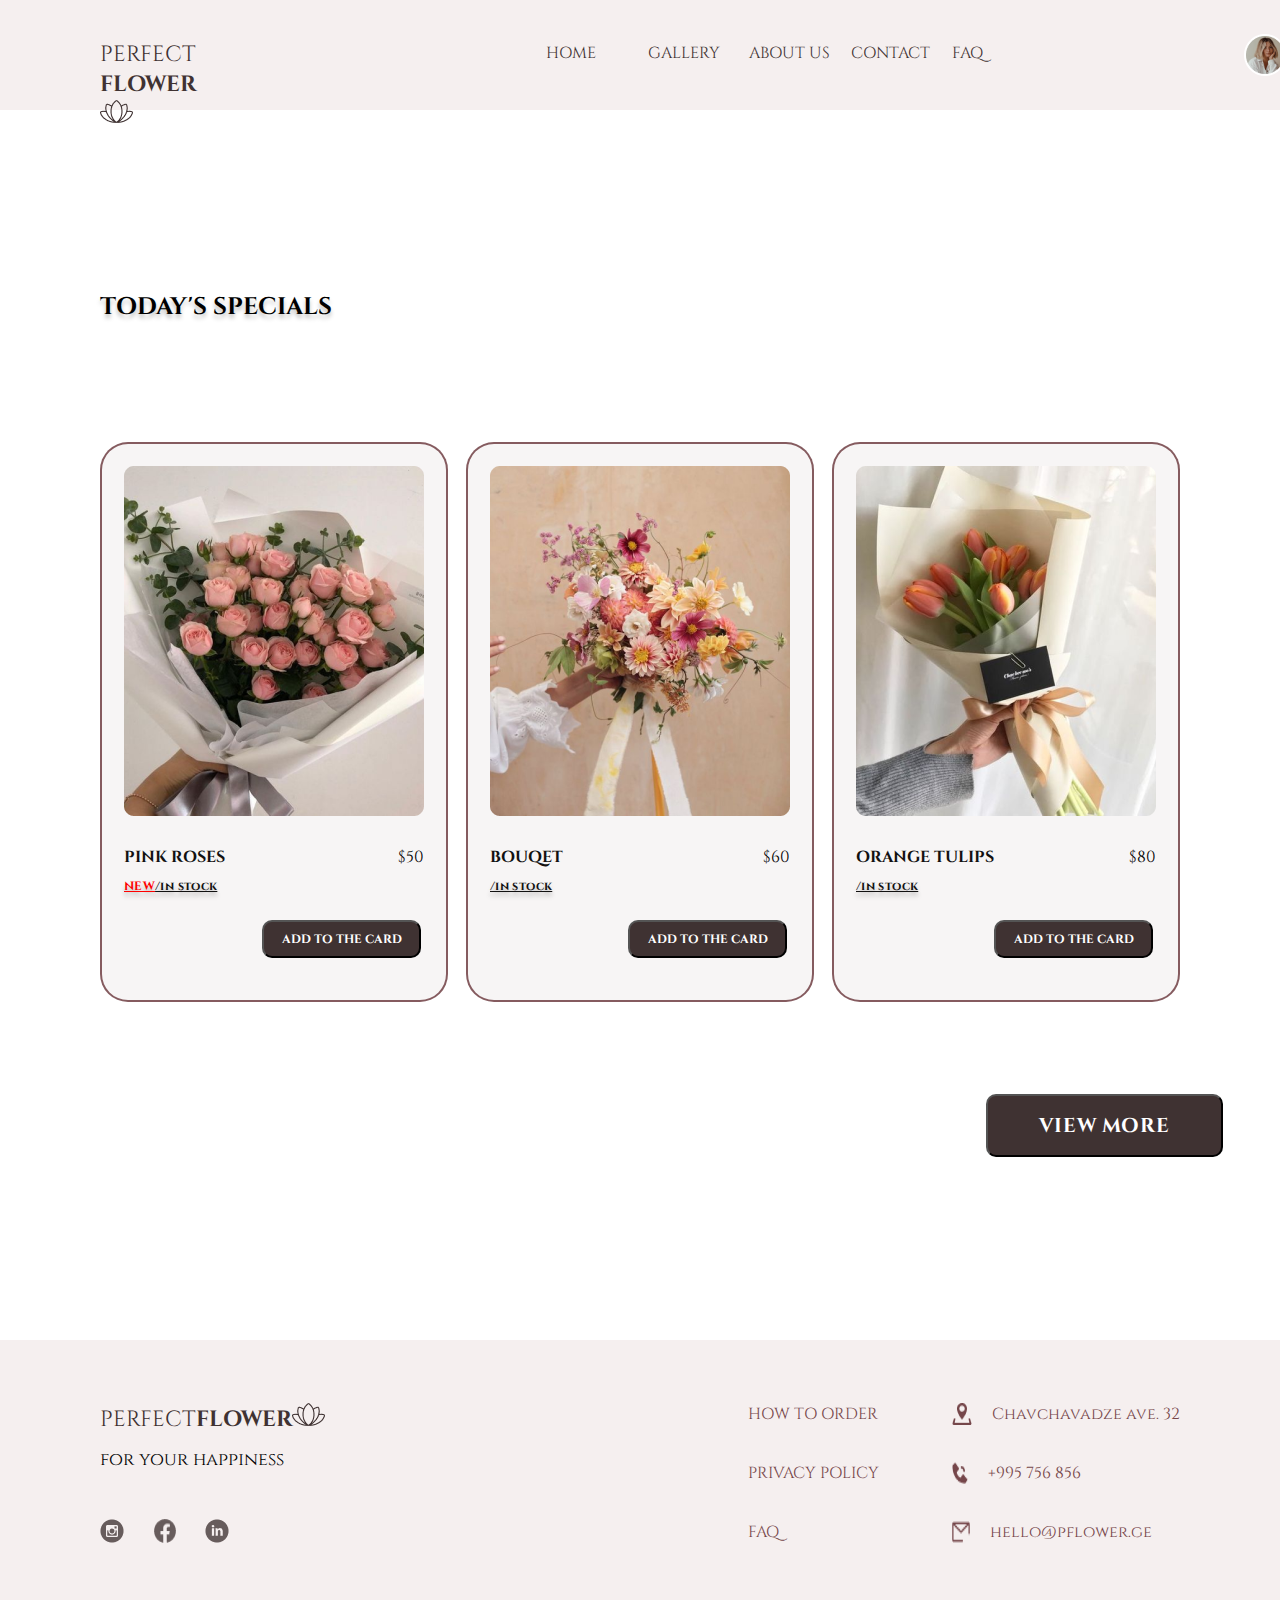
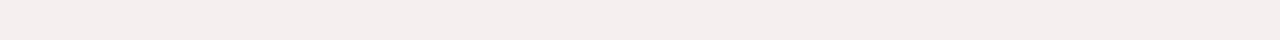
<file: index.html>
<!DOCTYPE html>
<html lang="en">
<head>
    <meta charset="UTF-8">
    <meta http-equiv="X-UA-Compatible" content="IE=edge">
    <meta name="viewport" content="width=device-width, initial-scale=1.0">
    <title>task 6</title>
    <link rel="stylesheet" href="static/css/reset.css">
    <link rel="stylesheet" href="static/css/style.css">
</head>
<body>
    <header>
        <nav>
            <div class="header-container">
            <div class="logo">
                <a class="logo-beginning" href="index.html">PERFECT</a>
                <a class="logo-ending" href="index.html">FLOWER</a>
                <img src="static/img/logo img.png" alt="logo flower">
            </div>
            <div class="heading">
            <ul class="tabs">
                <li class="tabs"><a href="index.html">HOME</a></li>
                <li class="tabs"><a href="gallery.html">GALLERY</a></li>
                <li class="tabs"><a href="about.html">ABOUT US</a></li>
                <li class="tabs"><a href="contact.html">CONTACT</a></li>
                <li class="tabs"><a href="faq.html">FAQ</a></li>
            </ul>
        </div>
            <div class="profile">
                <img src="static/img/customer profile pic.png" alt="customer profile picture">
            </div>
        </div>
        </nav>
    </header>
    <main>
        <div class="main-container">
        <h1>TODAY'S SPECIALS</h1>
        <section class="products">
        <div class="product-card">
            <img src="static/img/pink roses.png" alt="pink roses bouquet">
            <div class="title-and-price">
                <h3>PINK ROSES</h3>
                <p class="price">$50</p>
            </div>
            <div class="stock">
            <p class="comment">NEW</p>
            <p class="stock-info">/in stock</p>
        </div>
            <button>ADD TO THE CARD</button>
        </div>
        <div class="product-card">
            <img src="static/img/bouquet.png" alt="gentle bouquet with different flowers">
            <div class="title-and-price">
                <h3>BOUQET</h3>
                <p class="price">$60</p>
            </div>
            <div class="stock">
            <p class="stock-info">/in stock</p>
        </div>
            <button>ADD TO THE CARD</button>
        </div>
        <div class="product-card">
            <img src="static/img/orange tulips.png" alt="orange tulips bouquet">
            <div class="title-and-price">
                <h3>ORANGE TULIPS</h3>
                <p class="price">$80</p>
            </div>
            <div class="stock">
            <p class="stock-info">/in stock</p>
        </div>
            <button>ADD TO THE CARD</button>
        </div>
    </section>
    <button class="view-more">VIEW MORE</button>
</div>
    </main>
    <footer>
        <div class="footer-container">
            <div class="footer-column first">
                <div class="footer-logo">
                <a class="logo-beginning" href="index.html">PERFECT</a>
                <a class="logo-ending" href="index.html">FLOWER</a>
                <img src="static/img/logo img.png" alt="logo flower">
                </div>
            <p>for your happiness</p>
            <div class="social-media-icons">
                <img src="static/img/instagram-icon.png" alt="instagram icon">
                <img src="static/img/facebook-icon.png" alt="facebook icon">
                <img src="static/img/linkedin-icon.png" alt="linkedin icon">
            </div>
            </div>
            <div class="footer-column second">
                <p>HOW TO ORDER</p>
                <p>PRIVACY POLICY</p>
                <p>FAQ</p>
            </div>
            <div class="footer-column third">
                <div class="address">
                <img src="static/img/address icon.png" alt="address icon">
                <address>Chavchavadze ave. 32</address>
            </div>
            <div class="address">
                <img src="static/img/phone icon.png" alt="phone icon">
                <address>+995 756 856</address>
            </div>
            <div class="address">
                <img src="static/img/email icon.png" alt="email icon">
                <address>hello@pflower.ge</address>
            </div>
                </div>
        </div>
    </footer>
</body>
</html>
</file>
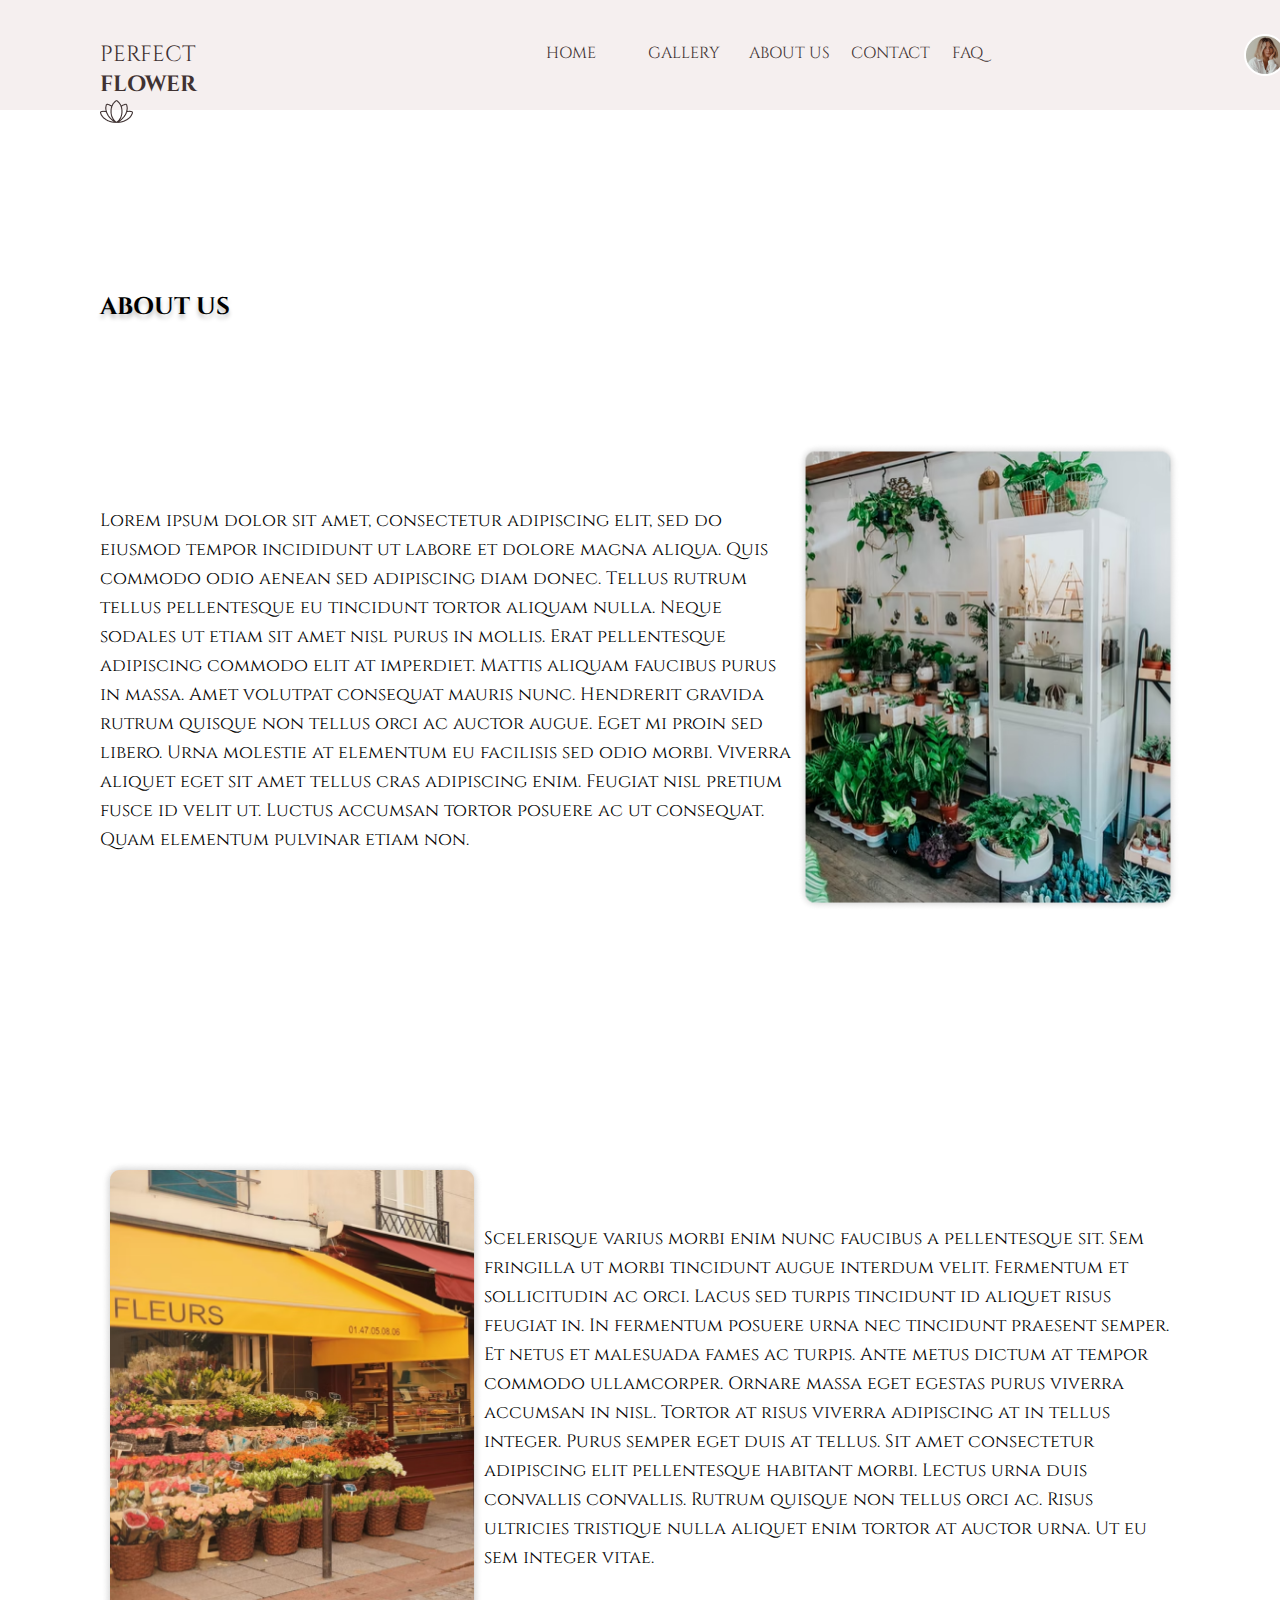
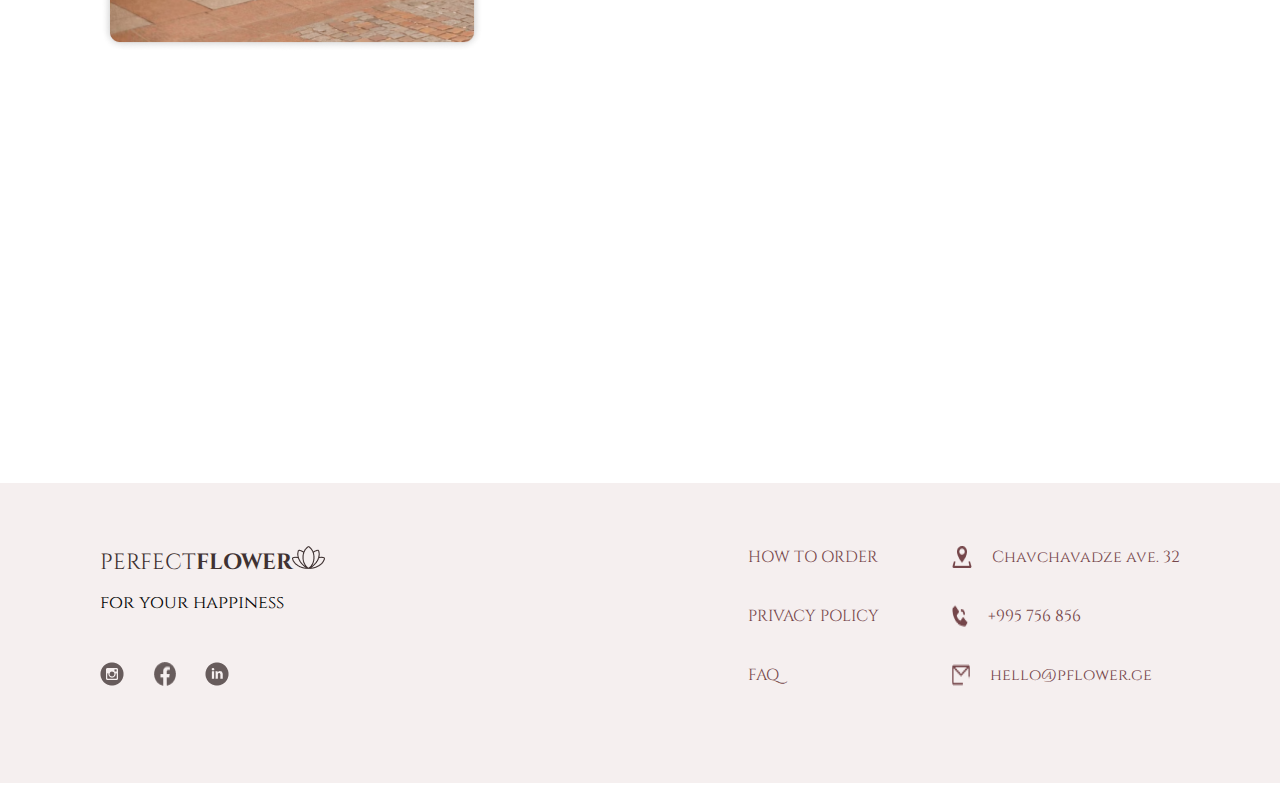
<file: about.html>
<!DOCTYPE html>
<html lang="en">
<head>
    <meta charset="UTF-8">
    <meta http-equiv="X-UA-Compatible" content="IE=edge">
    <meta name="viewport" content="width=device-width, initial-scale=1.0">
    <title>task 6</title>
    <link rel="stylesheet" href="static/css/reset.css">
    <link rel="stylesheet" href="static/css/style.css">
</head>
<body>
    <header>
        <nav>
            <div class="header-container">
            <div class="logo">
                <a class="logo-beginning" href="index.html">PERFECT</a>
                <a class="logo-ending" href="index.html">FLOWER</a>
                <img src="static/img/logo img.png" alt="logo flower">
            </div>
            <div class="heading">
            <ul class="tabs">
                <li class="tabs"><a href="index.html">HOME</a></li>
                <li class="tabs"><a href="gallery.html">GALLERY</a></li>
                <li class="tabs"><a href="about.html">ABOUT US</a></li>
                <li class="tabs"><a href="contact.html">CONTACT</a></li>
                <li class="tabs"><a href="faq.html">FAQ</a></li>
            </ul>
        </div>
            <div class="profile">
                <img src="static/img/customer profile pic.png" alt="customer profile picture">
            </div>
        </div>
        </nav>
    </header>
<main>
    <div class="about-container">
        <h1>ABOUT US</h1>
        <article>
            <p>Lorem ipsum dolor sit amet, consectetur adipiscing elit, sed do eiusmod tempor incididunt ut labore et dolore magna aliqua. Quis commodo odio aenean sed adipiscing diam donec. Tellus rutrum tellus pellentesque eu tincidunt tortor aliquam nulla. Neque sodales ut etiam sit amet nisl purus in mollis. Erat pellentesque adipiscing commodo elit at imperdiet. Mattis aliquam faucibus purus in massa. Amet volutpat consequat mauris nunc. Hendrerit gravida rutrum quisque non tellus orci ac auctor augue. Eget mi proin sed libero. Urna molestie at elementum eu facilisis sed odio morbi. Viverra aliquet eget sit amet tellus cras adipiscing enim. Feugiat nisl pretium fusce id velit ut. Luctus accumsan tortor posuere ac ut consequat. Quam elementum pulvinar etiam non.</p>
            <img src="static/img/plants.png" alt="plants in the room">
        </article>
        <article>
            <img src="static/img/flower market.png" alt="flowers market">
            <p>Scelerisque varius morbi enim nunc faucibus a pellentesque sit. Sem fringilla ut morbi tincidunt augue interdum velit. Fermentum et sollicitudin ac orci. Lacus sed turpis tincidunt id aliquet risus feugiat in. In fermentum posuere urna nec tincidunt praesent semper. Et netus et malesuada fames ac turpis. Ante metus dictum at tempor commodo ullamcorper. Ornare massa eget egestas purus viverra accumsan in nisl. Tortor at risus viverra adipiscing at in tellus integer. Purus semper eget duis at tellus. Sit amet consectetur adipiscing elit pellentesque habitant morbi. Lectus urna duis convallis convallis. Rutrum quisque non tellus orci ac. Risus ultricies tristique nulla aliquet enim tortor at auctor urna. Ut eu sem integer vitae.</p>
        </article>
    </div>
</main>
    <footer>
        <div class="footer-container">
            <div class="footer-column first">
                <div class="footer-logo">
                <a class="logo-beginning" href="index.html">PERFECT</a>
                <a class="logo-ending" href="index.html">FLOWER</a>
                <img src="static/img/logo img.png" alt="logo flower">
                </div>
            <p>for your happiness</p>
            <div class="social-media-icons">
                <img src="static/img/instagram-icon.png" alt="instagram icon">
                <img src="static/img/facebook-icon.png" alt="facebook icon">
                <img src="static/img/linkedin-icon.png" alt="linkedin icon">
            </div>
            </div>
            <div class="footer-column second">
                <p>HOW TO ORDER</p>
                <p>PRIVACY POLICY</p>
                <p>FAQ</p>
            </div>
            <div class="footer-column third">
                <div class="address">
                <img src="static/img/address icon.png" alt="address icon">
                <address>Chavchavadze ave. 32</address>
            </div>
            <div class="address">
                <img src="static/img/phone icon.png" alt="phone icon">
                <address>+995 756 856</address>
            </div>
            <div class="address">
                <img src="static/img/email icon.png" alt="email icon">
                <address>hello@pflower.ge</address>
            </div>
                </div>
        </div>
    </footer>
</body>
</html>
</file>
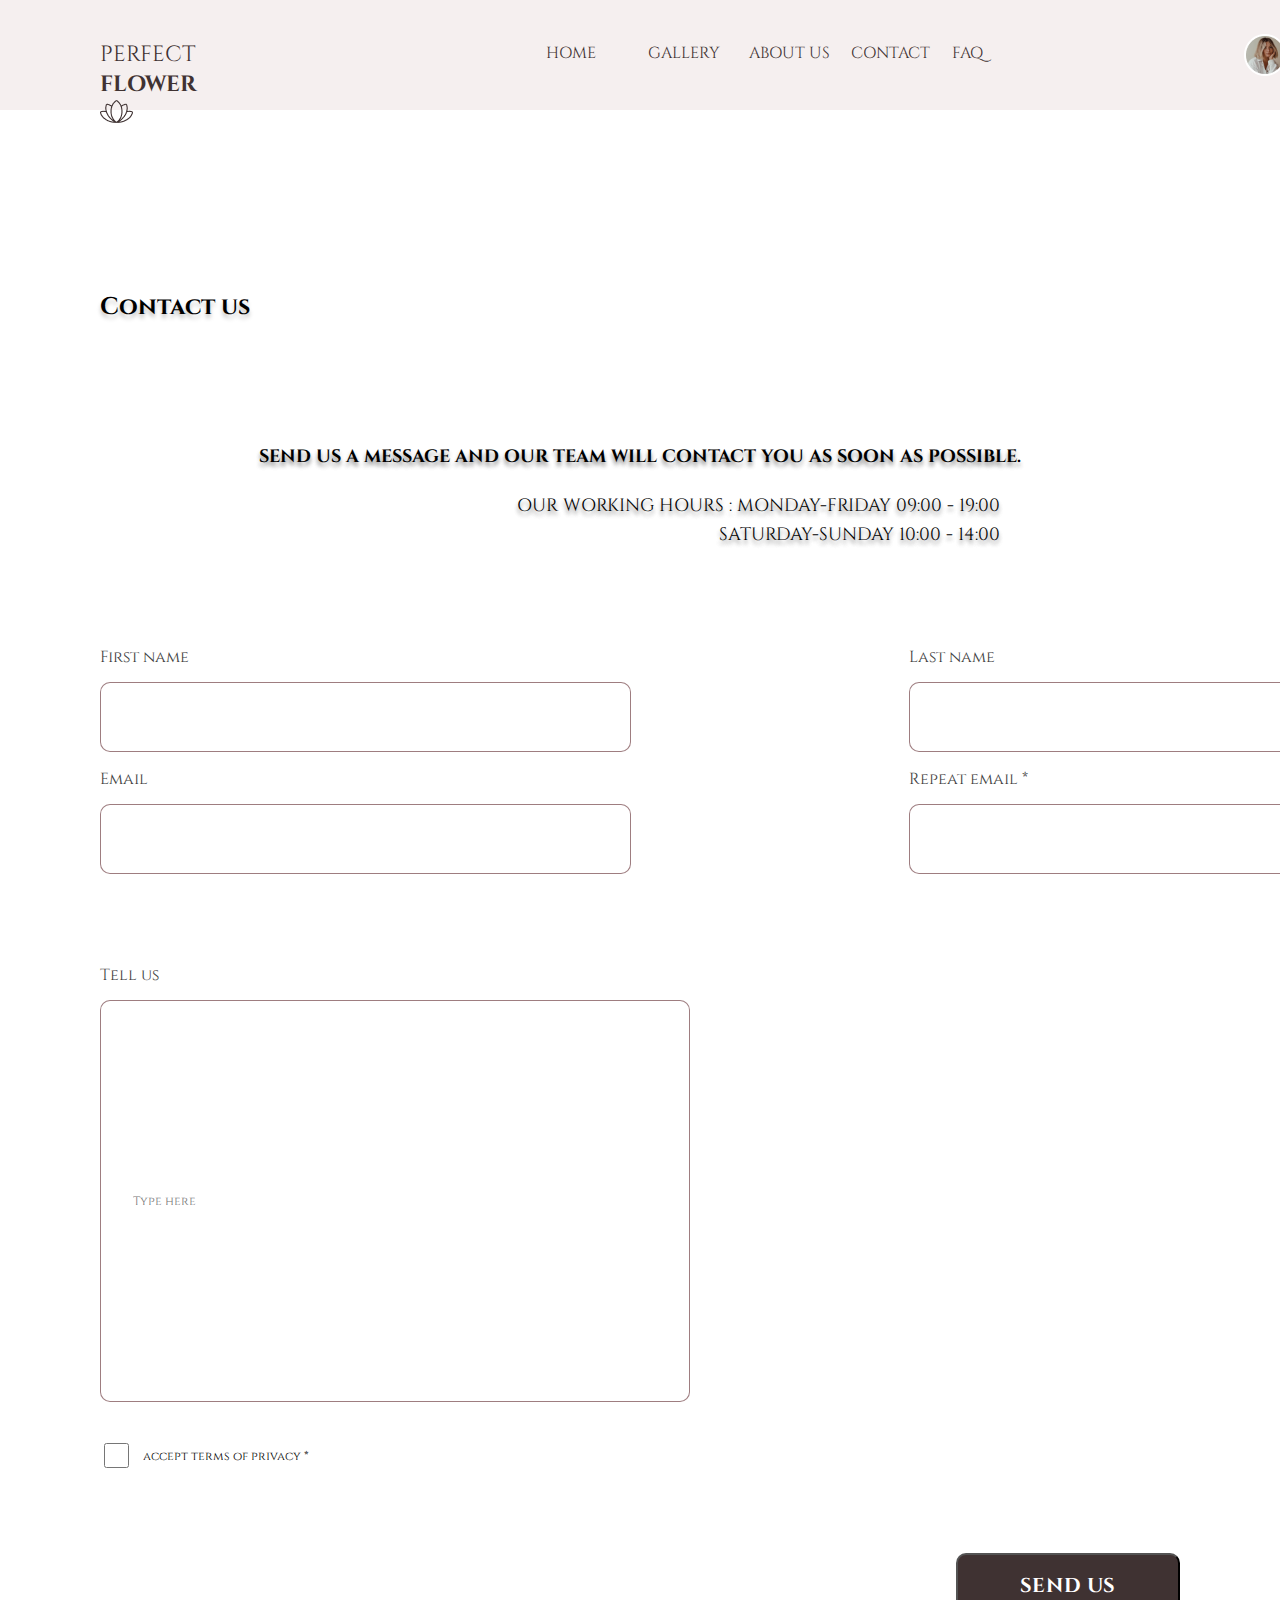
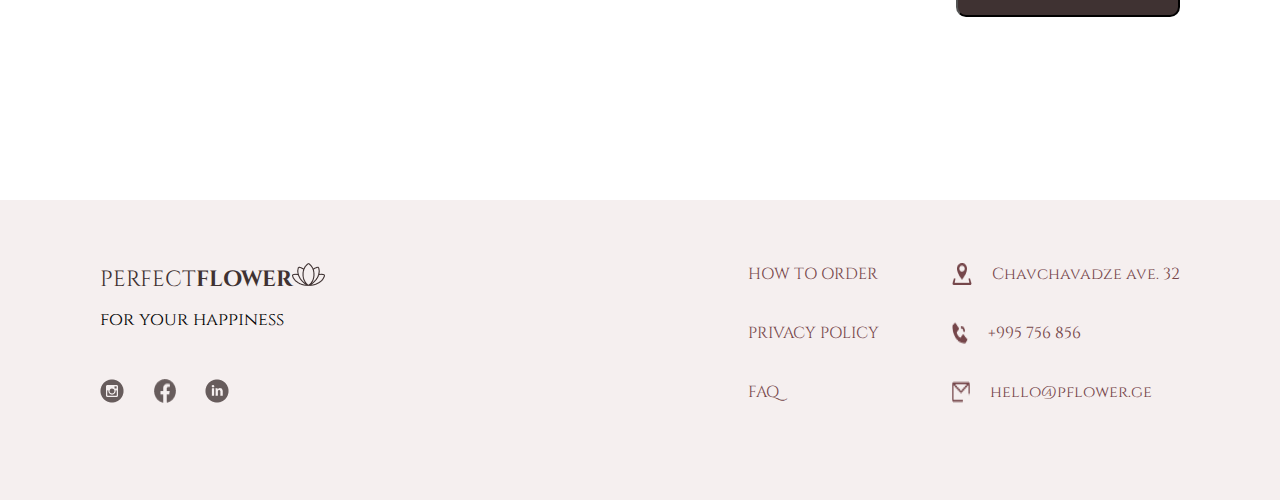
<file: contact.html>
<!DOCTYPE html>
<html lang="en">
<head>
    <meta charset="UTF-8">
    <meta http-equiv="X-UA-Compatible" content="IE=edge">
    <meta name="viewport" content="width=device-width, initial-scale=1.0">
    <title>task 6</title>
    <link rel="stylesheet" href="static/css/reset.css">
    <link rel="stylesheet" href="static/css/style.css">
</head>
<body>
    <header>
        <nav>
            <div class="header-container">
            <div class="logo">
                <a class="logo-beginning" href="index.html">PERFECT</a>
                <a class="logo-ending" href="index.html">FLOWER</a>
                <img src="static/img/logo img.png" alt="logo flower">
            </div>
            <div class="heading">
            <ul class="tabs">
                <li class="tabs"><a href="index.html">HOME</a></li>
                <li class="tabs"><a href="gallery.html">GALLERY</a></li>
                <li class="tabs"><a href="about.html">ABOUT US</a></li>
                <li class="tabs"><a href="contact.html">CONTACT</a></li>
                <li class="tabs"><a href="faq.html">FAQ</a></li>
            </ul>
        </div>
            <div class="profile">
                <img src="static/img/customer profile pic.png" alt="customer profile picture">
            </div>
        </div>
        </nav>
    </header>
<main>
    <div class="contact-container">
        <h1>Contact us</h1>
        <div>
        <h2>SEND US A MESSAGE AND OUR TEAM WILL CONTACT YOU AS SOON AS POSSIBLE.</h2>
        <div class="working-hours">
            <p> OUR WORKING HOURS : MONDAY-FRIDAY   09:00 - 19:00</p>
            <p>SATURDAY-SUNDAY  10:00 - 14:00</p>
        </div>
        </div>
        <div class="message">
            <form action="/action.html">
                <div class="first-name">
                    <label for="fname">First name</label>
                    <input type="text" id="fname" name="fname"><br><br>
                </div>
                <div class="last-name">
                    <label for="lname">Last name</label>
                    <input type="text" id="lname" name="lname"><br><br>
                </div>
                <div class="email">
                    <label for="email">Email</label>
                    <input type="text" id="email" name="email"> 
                </div>
                <div class="repeat-email">
                    <label for="repeat-email">Repeat email *</label>
                    <input type="text" id="phone" name="phone">
                </div>
                <div class="tell-us">
                    <label for="message">Tell us</label>
                    <input type="text" id="message" name="message" placeholder="Type here">
                </div>
                <div class="map">
                    <iframe src="https://www.google.com/maps/embed?pb=!1m14!1m12!1m3!1d1233.6325805124804!2d44.75756777861244!3d41.710942757676484!2m3!1f0!2f0!3f0!3m2!1i1024!2i768!4f13.1!5e0!3m2!1ska!2sge!4v1676640380115!5m2!1ska!2sge" width="585" height="401" style="border:0;" allowfullscreen="" loading="lazy" referrerpolicy="no-referrer-when-downgrade"></iframe>
                </div>
                <div class="checkbox">
                    <input type="checkbox" id="checkbox" name="checkbox">
                    <label for="checkbox">accept terms of privacy *</label>
                </div>
                  </form>
                </div>
                <div class="send-message">
                    <button>SEND US</button>
                </div>
    </div>
</main>
    <footer>
        <div class="footer-container">
            <div class="footer-column first">
                <div class="footer-logo">
                <a class="logo-beginning" href="index.html">PERFECT</a>
                <a class="logo-ending" href="index.html">FLOWER</a>
                <img src="static/img/logo img.png" alt="logo flower">
                </div>
            <p>for your happiness</p>
            <div class="social-media-icons">
                <img src="static/img/instagram-icon.png" alt="instagram icon">
                <img src="static/img/facebook-icon.png" alt="facebook icon">
                <img src="static/img/linkedin-icon.png" alt="linkedin icon">
            </div>
            </div>
            <div class="footer-column second">
                <p>HOW TO ORDER</p>
                <p>PRIVACY POLICY</p>
                <p>FAQ</p>
            </div>
            <div class="footer-column third">
                <div class="address">
                <img src="static/img/address icon.png" alt="address icon">
                <address>Chavchavadze ave. 32</address>
            </div>
            <div class="address">
                <img src="static/img/phone icon.png" alt="phone icon">
                <address>+995 756 856</address>
            </div>
            <div class="address">
                <img src="static/img/email icon.png" alt="email icon">
                <address>hello@pflower.ge</address>
            </div>
                </div>
        </div>
    </footer>
</body>
</html>
</file>
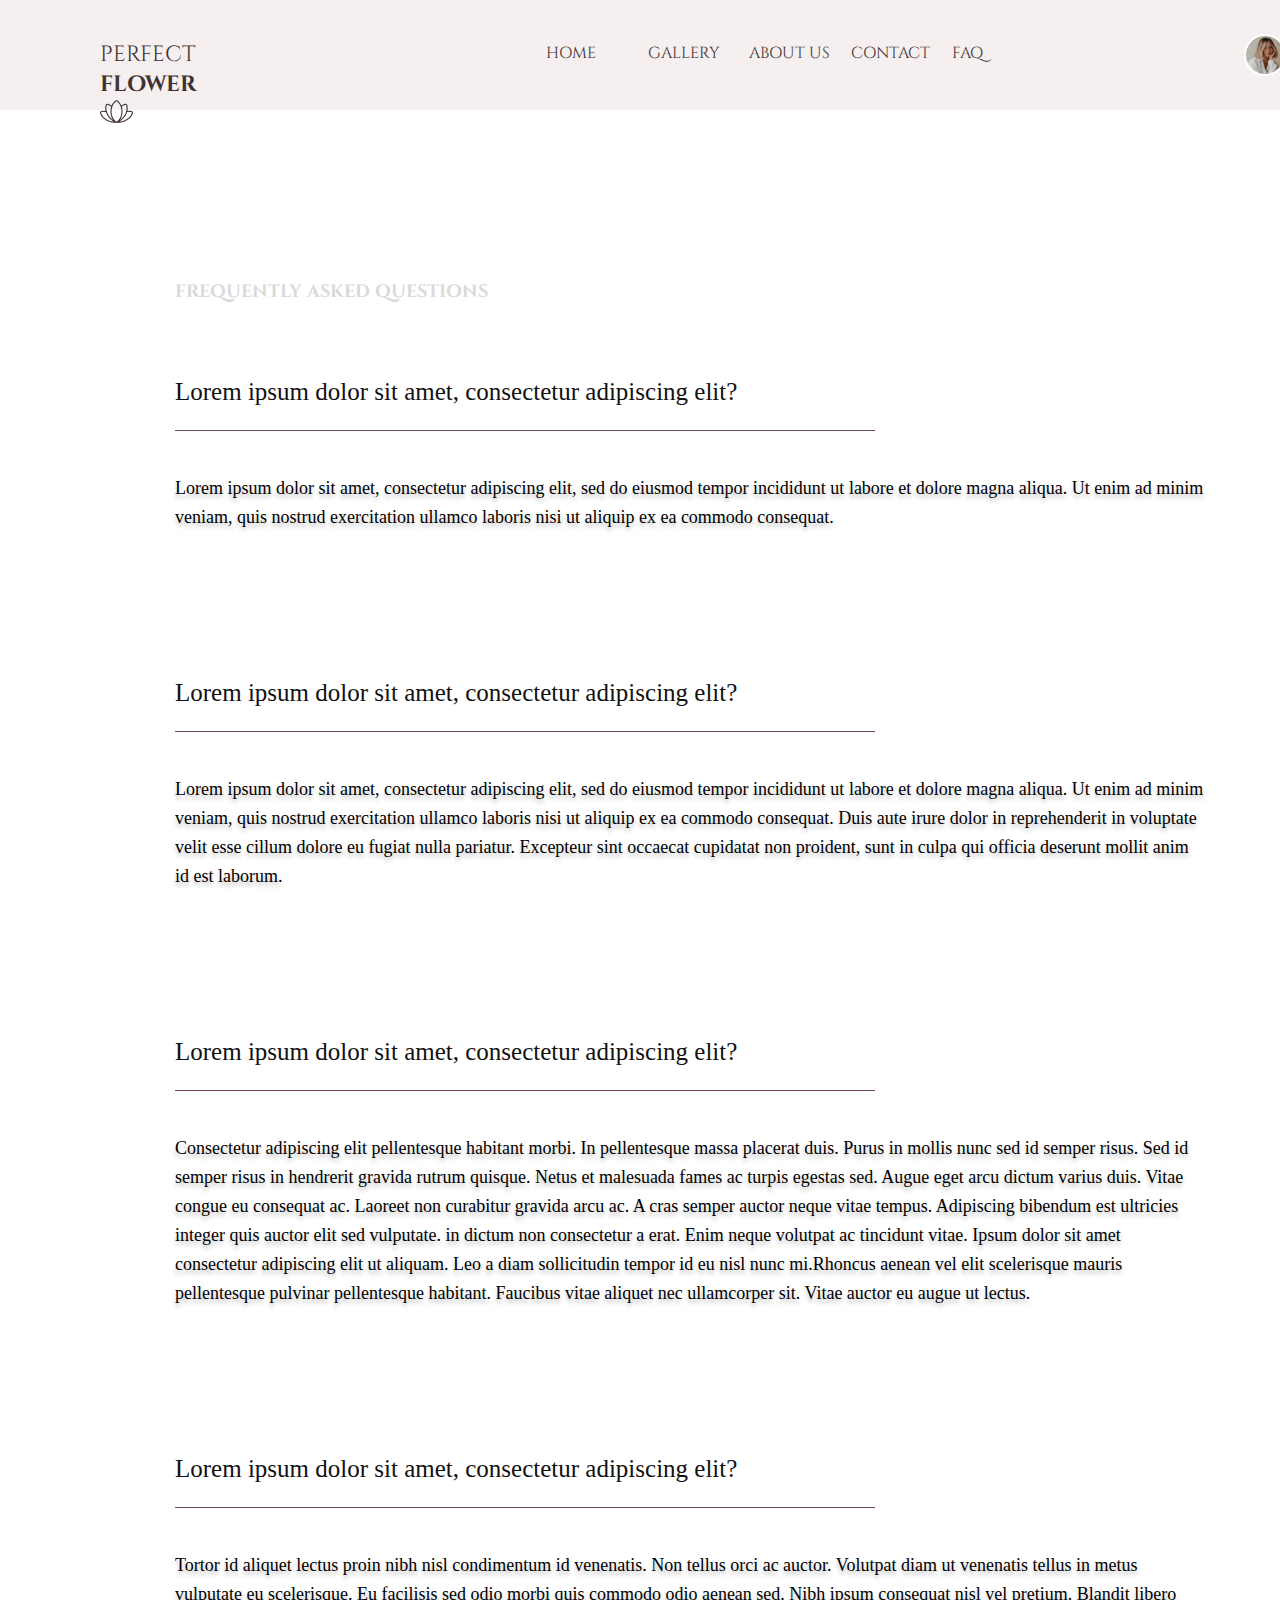
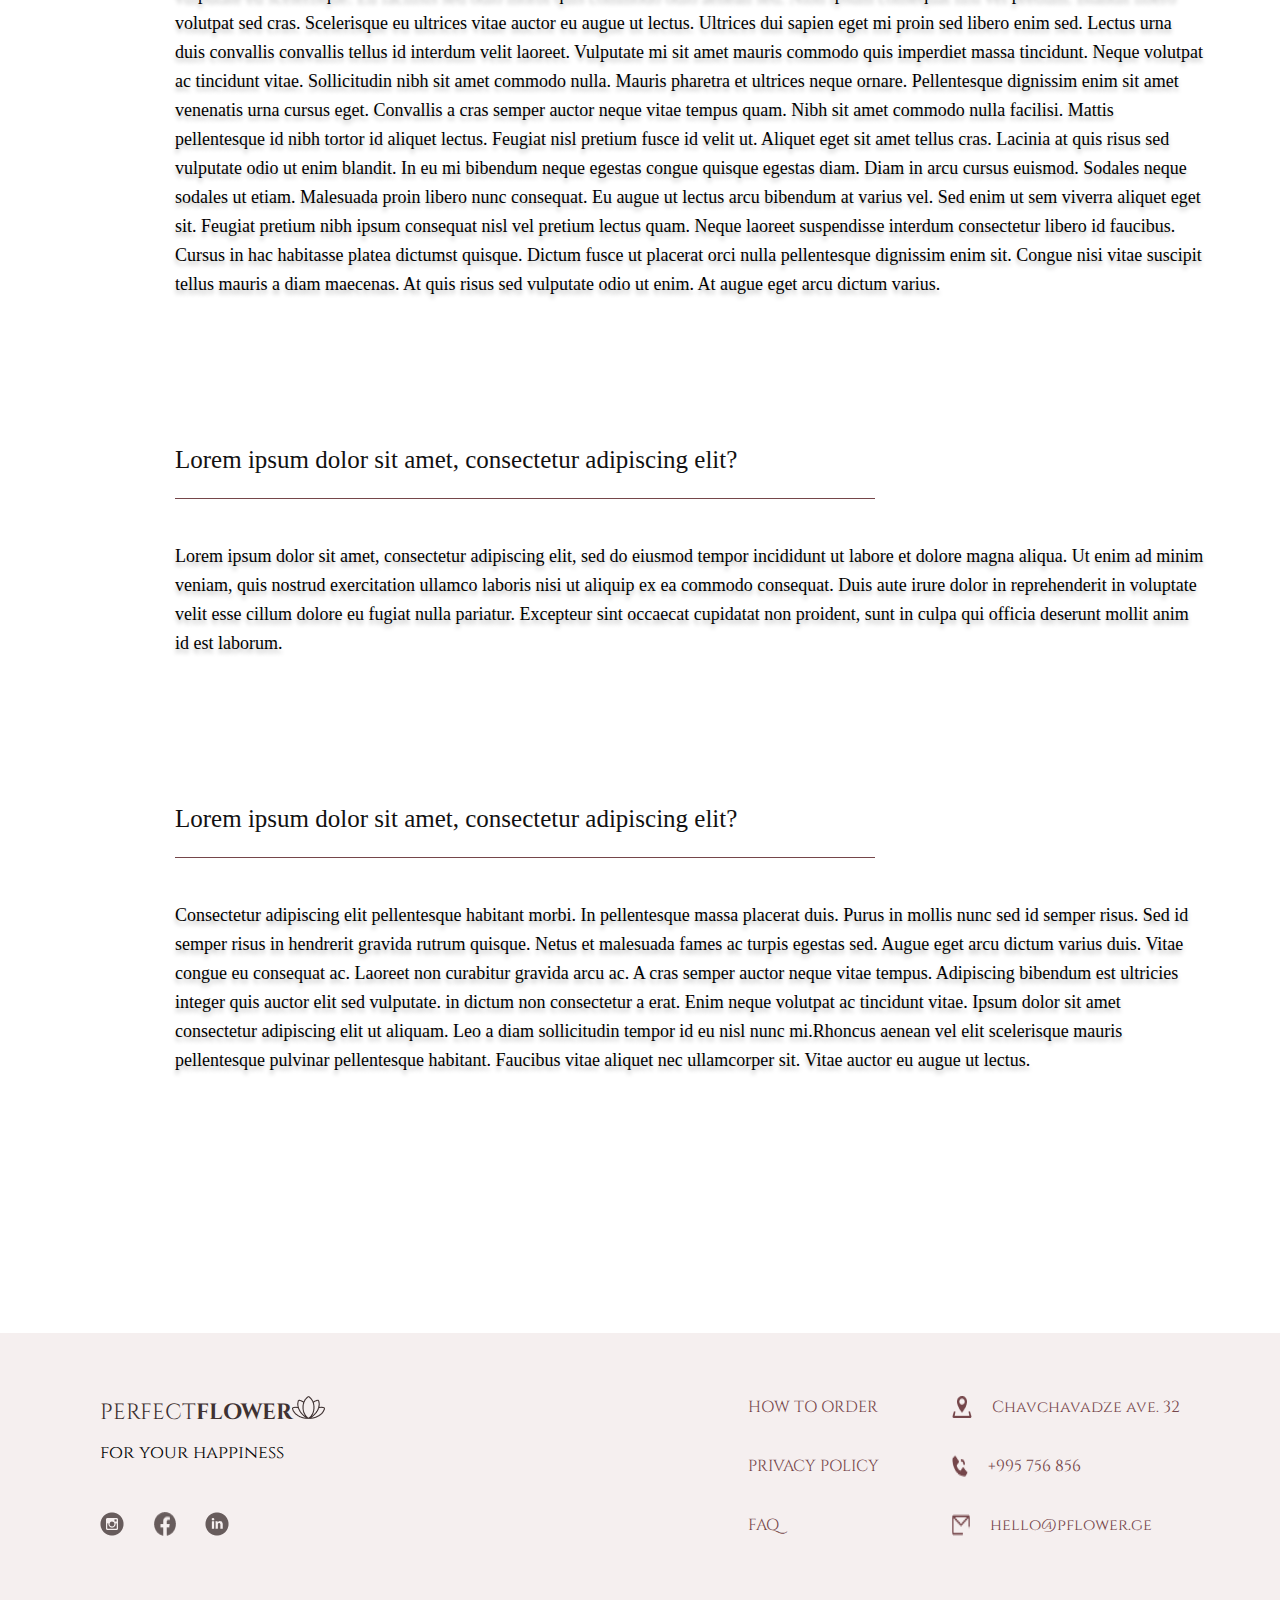
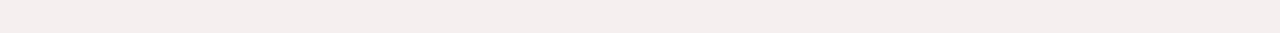
<file: faq.html>
<!DOCTYPE html>
<html lang="en">
<head>
    <meta charset="UTF-8">
    <meta http-equiv="X-UA-Compatible" content="IE=edge">
    <meta name="viewport" content="width=device-width, initial-scale=1.0">
    <title>task 6</title>
    <link rel="stylesheet" href="static/css/reset.css">
    <link rel="stylesheet" href="static/css/style.css">
</head>
<body>
    <header>
        <nav>
            <div class="header-container">
            <div class="logo">
                <a class="logo-beginning" href="index.html">PERFECT</a>
                <a class="logo-ending" href="index.html">FLOWER</a>
                <img src="static/img/logo img.png" alt="logo flower">
            </div>
            <div class="heading">
            <ul class="tabs">
                <li class="tabs"><a href="index.html">HOME</a></li>
                <li class="tabs"><a href="gallery.html">GALLERY</a></li>
                <li class="tabs"><a href="about.html">ABOUT US</a></li>
                <li class="tabs"><a href="contact.html">CONTACT</a></li>
                <li class="tabs"><a href="faq.html">FAQ</a></li>
            </ul>
        </div>
            <div class="profile">
                <img src="static/img/customer profile pic.png" alt="customer profile picture">
            </div>
        </div>
        </nav>
    </header>
    <main>
        <div class="faq-container">
            <h1>FREQUENTLY ASKED QUESTIONS</h1>
            <h2>Lorem ipsum dolor sit amet, consectetur adipiscing elit?</h2>
            <p>Lorem ipsum dolor sit amet, consectetur adipiscing elit, sed do eiusmod tempor incididunt ut labore et dolore magna aliqua. Ut enim ad minim veniam, quis nostrud exercitation ullamco laboris nisi ut aliquip ex ea commodo consequat. </p>
            <h2>Lorem ipsum dolor sit amet, consectetur adipiscing elit?</h2>
            <p>Lorem ipsum dolor sit amet, consectetur adipiscing elit, sed do eiusmod tempor incididunt ut labore et dolore magna aliqua. Ut enim ad minim veniam, quis nostrud exercitation ullamco laboris nisi ut aliquip ex ea commodo consequat. Duis aute irure dolor in reprehenderit in voluptate velit esse cillum dolore eu fugiat nulla pariatur. Excepteur sint occaecat cupidatat non proident, sunt in culpa qui officia deserunt mollit anim id est laborum.</p>
            <h2>Lorem ipsum dolor sit amet, consectetur adipiscing elit?</h2>
            <p>Consectetur adipiscing elit pellentesque habitant morbi. In pellentesque massa placerat duis. Purus in mollis nunc sed id semper risus. Sed id semper risus in hendrerit gravida rutrum quisque. Netus et malesuada fames ac turpis egestas sed. Augue eget arcu dictum varius duis. Vitae congue eu consequat ac. Laoreet non curabitur gravida arcu ac. A cras semper auctor neque vitae tempus. Adipiscing bibendum est ultricies integer quis auctor elit sed vulputate. in dictum non consectetur a erat. Enim neque volutpat ac tincidunt vitae. Ipsum dolor sit amet consectetur adipiscing elit ut aliquam. Leo a diam sollicitudin tempor id eu nisl nunc mi.Rhoncus aenean vel elit scelerisque mauris pellentesque pulvinar pellentesque habitant. Faucibus vitae aliquet nec ullamcorper sit. Vitae auctor eu augue ut lectus.</p>
            <h2>Lorem ipsum dolor sit amet, consectetur adipiscing elit?</h2>
            <p>Tortor id aliquet lectus proin nibh nisl condimentum id venenatis. Non tellus orci ac auctor. Volutpat diam ut venenatis tellus in metus vulputate eu scelerisque. Eu facilisis sed odio morbi quis commodo odio aenean sed. Nibh ipsum consequat nisl vel pretium. Blandit libero volutpat sed cras. Scelerisque eu ultrices vitae auctor eu augue ut lectus. Ultrices dui sapien eget mi proin sed libero enim sed. Lectus urna duis convallis convallis tellus id interdum velit laoreet. Vulputate mi sit amet mauris commodo quis imperdiet massa tincidunt. Neque volutpat ac tincidunt vitae. Sollicitudin nibh sit amet commodo nulla. Mauris pharetra et ultrices neque ornare. Pellentesque dignissim enim sit amet venenatis urna cursus eget. Convallis a cras semper auctor neque vitae tempus quam. Nibh sit amet commodo nulla facilisi. Mattis pellentesque id nibh tortor id aliquet lectus. Feugiat nisl pretium fusce id velit ut. Aliquet eget sit amet tellus cras. Lacinia at quis risus sed vulputate odio ut enim blandit. In eu mi bibendum neque egestas congue quisque egestas diam. Diam in arcu cursus euismod. Sodales neque sodales ut etiam. Malesuada proin libero nunc consequat. Eu augue ut lectus arcu bibendum at varius vel. Sed enim ut sem viverra aliquet eget sit. Feugiat pretium nibh ipsum consequat nisl vel pretium lectus quam. Neque laoreet suspendisse interdum consectetur libero id faucibus. Cursus in hac habitasse platea dictumst quisque. Dictum fusce ut placerat orci nulla pellentesque dignissim enim sit. Congue nisi vitae suscipit tellus mauris a diam maecenas. At quis risus sed vulputate odio ut enim. At augue eget arcu dictum varius.</p>
            <h2>Lorem ipsum dolor sit amet, consectetur adipiscing elit?</h2>
            <p>Lorem ipsum dolor sit amet, consectetur adipiscing elit, sed do eiusmod tempor incididunt ut labore et dolore magna aliqua. Ut enim ad minim veniam, quis nostrud exercitation ullamco laboris nisi ut aliquip ex ea commodo consequat. Duis aute irure dolor in reprehenderit in voluptate velit esse cillum dolore eu fugiat nulla pariatur. Excepteur sint occaecat cupidatat non proident, sunt in culpa qui officia deserunt mollit anim id est laborum.</p>
            <h2>Lorem ipsum dolor sit amet, consectetur adipiscing elit?</h2>
            <p>Consectetur adipiscing elit pellentesque habitant morbi. In pellentesque massa placerat duis. Purus in mollis nunc sed id semper risus. Sed id semper risus in hendrerit gravida rutrum quisque. Netus et malesuada fames ac turpis egestas sed. Augue eget arcu dictum varius duis. Vitae congue eu consequat ac. Laoreet non curabitur gravida arcu ac. A cras semper auctor neque vitae tempus. Adipiscing bibendum est ultricies integer quis auctor elit sed vulputate. in dictum non consectetur a erat. Enim neque volutpat ac tincidunt vitae. Ipsum dolor sit amet consectetur adipiscing elit ut aliquam. Leo a diam sollicitudin tempor id eu nisl nunc mi.Rhoncus aenean vel elit scelerisque mauris pellentesque pulvinar pellentesque habitant. Faucibus vitae aliquet nec ullamcorper sit. Vitae auctor eu augue ut lectus.</p>
        </div>
    </main>

    <footer>
        <div class="footer-container">
            <div class="footer-column first">
                <div class="footer-logo">
                <a class="logo-beginning" href="index.html">PERFECT</a>
                <a class="logo-ending" href="index.html">FLOWER</a>
                <img src="static/img/logo img.png" alt="logo flower">
                </div>
            <p>for your happiness</p>
            <div class="social-media-icons">
                <img src="static/img/instagram-icon.png" alt="instagram icon">
                <img src="static/img/facebook-icon.png" alt="facebook icon">
                <img src="static/img/linkedin-icon.png" alt="linkedin icon">
            </div>
            </div>
            <div class="footer-column second">
                <p>HOW TO ORDER</p>
                <p>PRIVACY POLICY</p>
                <p>FAQ</p>
            </div>
            <div class="footer-column third">
                <div class="address">
                <img src="static/img/address icon.png" alt="address icon">
                <address>Chavchavadze ave. 32</address>
            </div>
            <div class="address">
                <img src="static/img/phone icon.png" alt="phone icon">
                <address>+995 756 856</address>
            </div>
            <div class="address">
                <img src="static/img/email icon.png" alt="email icon">
                <address>hello@pflower.ge</address>
            </div>
                </div>
        </div>
    </footer>
</body>
</html>
</file>
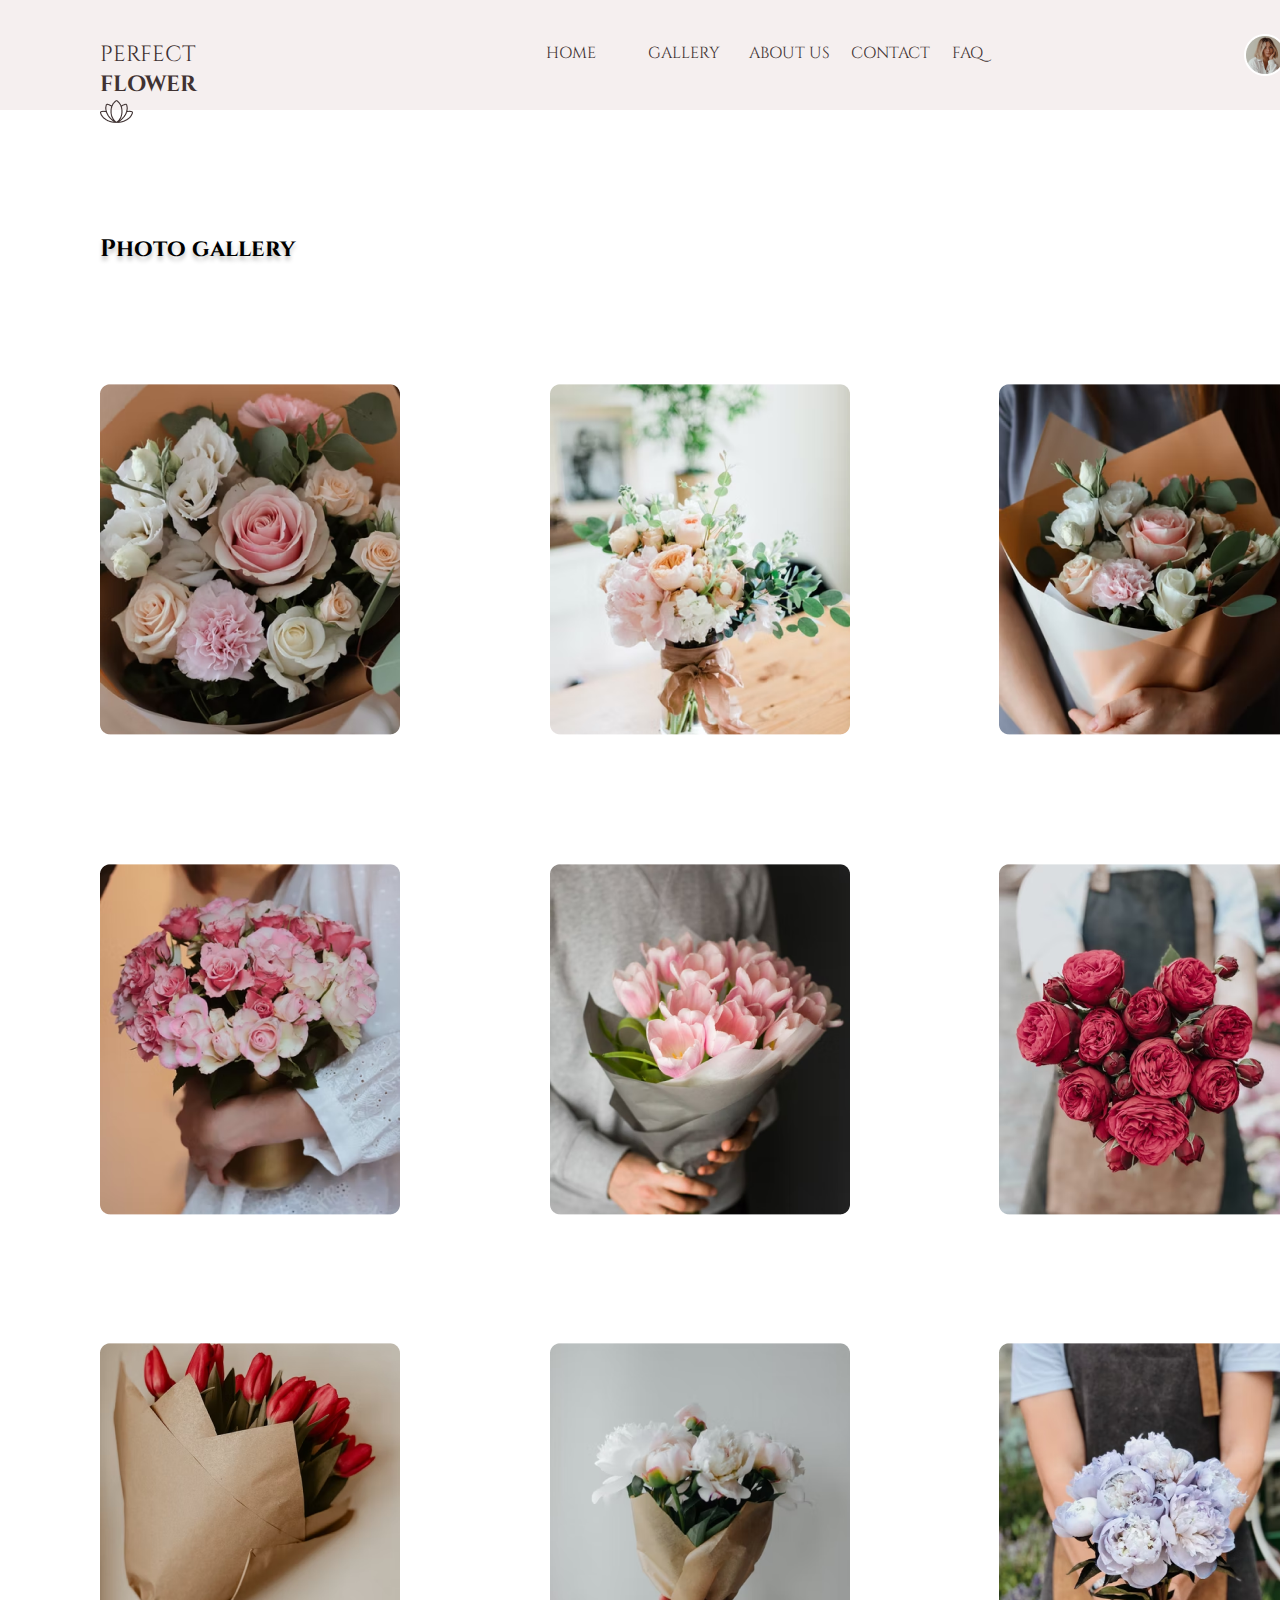
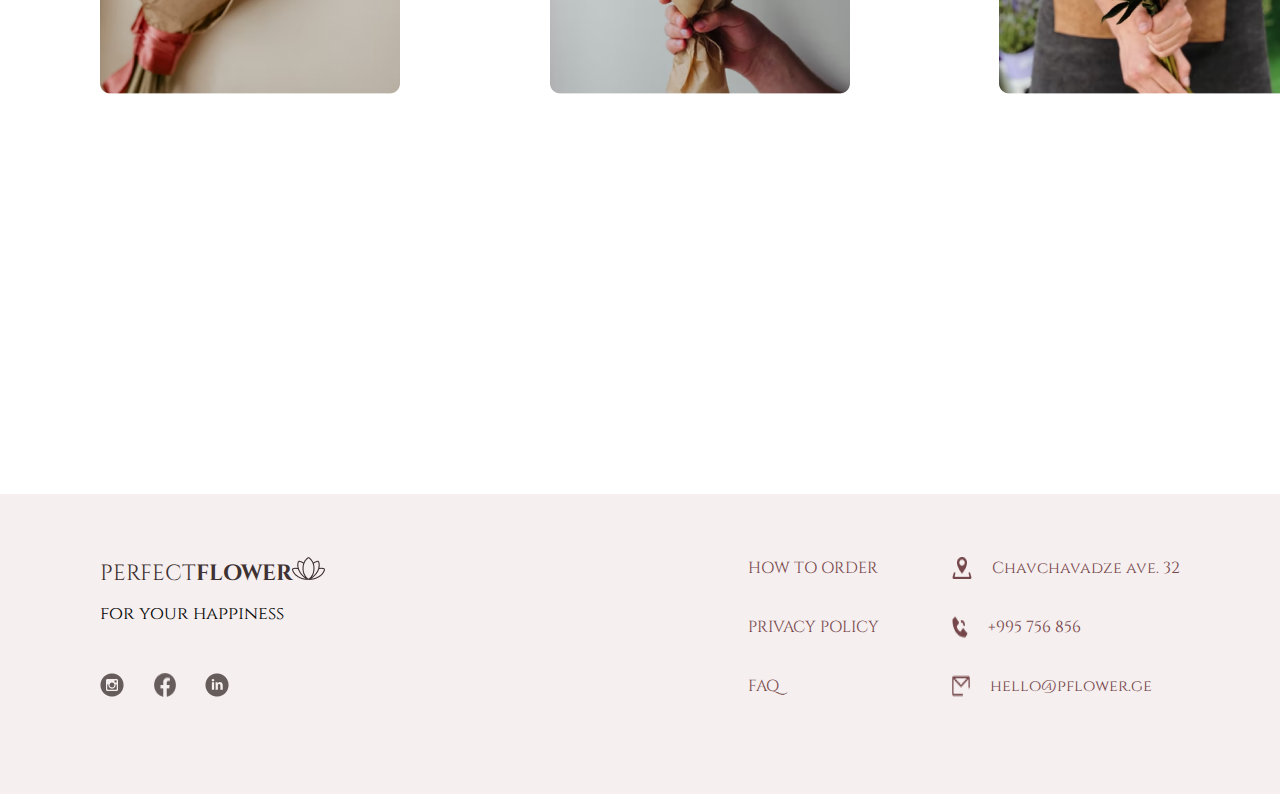
<file: gallery.html>
<!DOCTYPE html>
<html lang="en">
<head>
    <meta charset="UTF-8">
    <meta http-equiv="X-UA-Compatible" content="IE=edge">
    <meta name="viewport" content="width=device-width, initial-scale=1.0">
    <title>task 6</title>
    <link rel="stylesheet" href="static/css/reset.css">
    <link rel="stylesheet" href="static/css/style.css">
</head>
<body>
    <header>
        <nav>
            <div class="header-container">
            <div class="logo">
                <a class="logo-beginning" href="index.html">PERFECT</a>
                <a class="logo-ending" href="index.html">FLOWER</a>
                <img src="static/img/logo img.png" alt="logo flower">
            </div>
            <div class="heading">
            <ul class="tabs">
                <li class="tabs"><a href="index.html">HOME</a></li>
                <li class="tabs"><a href="gallery.html">GALLERY</a></li>
                <li class="tabs"><a href="about.html">ABOUT US</a></li>
                <li class="tabs"><a href="contact.html">CONTACT</a></li>
                <li class="tabs"><a href="faq.html">FAQ</a></li>
            </ul>
        </div>
            <div class="profile">
                <img src="static/img/customer profile pic.png" alt="customer profile picture">
            </div>
        </div>
        </nav>
    </header>
    <main>
        <div class="gallery-container">
            <h1>Photo gallery</h1>
        <div class="photo-gallery">
            <img class="photo" src="static/img/photo1.png" alt="bouquet">
            <img class="photo"src="static/img/photo2.png" alt="bouquet">
            <img class="photo"src="static/img/photo3.png" alt="bouquet">
            <img class="photo"src="static/img/photo4.png" alt="bouquet">
            <img class="photo"src="static/img/photo5.png" alt="bouquet">
            <img class="photo"src="static/img/photo6.png" alt="bouquet">
            <img class="photo"src="static/img/photo7.png" alt="bouquet">
            <img class="photo"src="static/img/photo8.png" alt="bouquet">
            <img class="photo"src="static/img/photo9.png" alt="bouquet">
        </div>
    </div>
    </main>
    <footer>
        <div class="footer-container">
            <div class="footer-column first">
                <div class="footer-logo">
                <a class="logo-beginning" href="index.html">PERFECT</a>
                <a class="logo-ending" href="index.html">FLOWER</a>
                <img src="static/img/logo img.png" alt="logo flower">
                </div>
            <p>for your happiness</p>
            <div class="social-media-icons">
                <img src="static/img/instagram-icon.png" alt="instagram icon">
                <img src="static/img/facebook-icon.png" alt="facebook icon">
                <img src="static/img/linkedin-icon.png" alt="linkedin icon">
            </div>
            </div>
            <div class="footer-column second">
                <p>HOW TO ORDER</p>
                <p>PRIVACY POLICY</p>
                <p>FAQ</p>
            </div>
            <div class="footer-column third">
                <div class="address">
                <img src="static/img/address icon.png" alt="address icon">
                <address>Chavchavadze ave. 32</address>
            </div>
            <div class="address">
                <img src="static/img/phone icon.png" alt="phone icon">
                <address>+995 756 856</address>
            </div>
            <div class="address">
                <img src="static/img/email icon.png" alt="email icon">
                <address>hello@pflower.ge</address>
            </div>
                </div>
        </div>
    </footer>
</body>
</html>
</file>
<file: static/css/style.css>
@font-face {
    font-family: 'Cinzel-400';
    src: url(../fonts/Cinzel-400.ttf);
}

@font-face {
    font-family: 'Cinzel-700';
    src: url(../fonts/Cinzel-700.ttf);
}

@font-face {
    font-family: 'Open-Sans-400';
    src: url(../fonts/OpenSans-400.ttf);
}

@font-face {
    font-family: 'Open-Sans-600';
    src: url(../fonts/OpenSans-600.ttf);
}

header {
    height: 110px;
    background-color: #F5EFEF;
}

.header-container {
    padding: 34px 100px;
    background-color: inherit;
    display: flex;
}

.logo {
    margin: 6px 350px 6px 0;
}

.profile {
    margin-left: 190px;
}

.heading a {
    text-decoration: none;
}

.tabs {
    width: 508px;
    margin-top: 4px;
    display: flex;
    justify-content: space-between;
}

.logo {
    font-size: 0;
}

.logo-beginning, .logo-ending{
    text-decoration: none;
    font-size: 22px;
    line-height: 30px;
    color: #3F3232;
}

.logo-beginning {
    font-family: 'Cinzel-400';
}

.logo-ending {
    font-family: 'Cinzel-700';
}

.tabs a {
    text-decoration: none;
    font-family: 'Cinzel-400';
    font-size: 16px;
    line-height: 22px;
    color: #3F3232;
}

.main-container {
    padding: 162px 100px 183px;
}

.main-container h1 {
    font-family: 'Cinzel-700';
    font-size: 24px;
    line-height: 70px;
    color: #000000;
    text-shadow: 0px 4px 4px rgba(0, 0, 0, 0.25);
    margin-bottom: 100px;
}

.products {
    width: 100%;
    display: flex;
    justify-content: space-between;
}

.product-card {
    width: 300px;
    padding: 22px 22px 42px;
    background-color: #F7F5F5;
    border: 2.88286px solid rgba(117, 70, 74, 0.88);
    border-radius: 28px;
}

.product-card img {
    width: 100%;
}

.title-and-price {
    display: flex;
    justify-content: space-between;
    margin-top: 27px;
}

.title-and-price h3 {
    font-family: 'Cinzel-700';
    font-size: 16px;
    line-height: 22px;
    color: #121111;
}

.price {
    font-family: 'Cinzel-400';
    font-size: 16px;
    line-height: 22px;
    color: #000000;
}

.stock {
    display: flex;
    font-size: 0;
    margin-top: 10px;
    margin-bottom: 26px;
}

.stock p {
    font-family: 'Cinzel-700';
    font-size: 12px;
    line-height: 16px;
    letter-spacing: 0.03em;
    text-decoration-line: underline;
    text-shadow: 0px 4px 4px rgba(0, 0, 0, 0.25);
}

.stock-info {
    color: #121111;
}

.comment {
    color: #FF0000;
}

.product-card button {
    width: 159px;
    height: 38px;
    background-color: #3F3232;
    border-radius: 10px;
    font-family: 'Cinzel-700';
    font-size: 12px;
    line-height: 16px;
    color: #FFFFFF;
    margin-left: 138px;
    cursor: pointer;
}

.view-more {
    width: 237px;
    height: 63px;
    background-color: #3F3232;
    border-radius: 10px;
    font-family: 'Cinzel-700';
    font-size: 20px;
    line-height: 27px;
    letter-spacing: 0.03em;
    color: #FFFFFF;
    margin-top: 92px;
    margin-left: 82%;
    cursor: pointer;
}

footer {
    height: 300px;
    background-color: #F5EFEF;
}

.footer-container {
    padding: 63px 100px 100px;
    display: flex;
    justify-content: space-between;
}

.footer-logo {
    font-size: 0;
}

.footer-column.first {
    margin-right: 350px;
}

.footer-column.first p {
    font-family: 'Cinzel-400';
    font-size: 18px;
    line-height: 24px;
    color: #000000;
    margin-top: 13px;
    margin-bottom: 47px;
}

.social-media-icons {
    width: 129px;
    display: flex;
    justify-content: space-between;
}

.footer-column.second, .footer-column.third {
    display: flex;
    flex-direction: column;
    justify-content: space-between;
}

.footer-column.second p, .footer-column.third address {
    font-family: 'Cinzel-400';
    font-size: 16px;
    line-height: 22px;
    color: #75464A;
}

.address {
    display: flex;
}

.address img {
    margin-right: 20px;
}

.gallery-container {
    padding: 104px 100px 400px;
}

.gallery-container h1, .about-container h1, .contact-container h1 {
    font-family: 'Cinzel-700';
    font-size: 24px;
    line-height: 70px;
    color: #000000;
    text-shadow: 0px 4px 4px rgba(0, 0, 0, 0.25);
    margin-bottom: 100px;
}

.photo-gallery {
    width: 1199px;
    height: 1310px;
    display: flex;
    flex-wrap: wrap;
    justify-content: space-between;
    align-content: space-between;
}

.photo-gallery img {
    width: 300px;
    cursor: pointer;
}

.photo:hover {
    filter: drop-shadow(0px 0px 20px rgba(0, 0, 0, 0.25));
    border-radius: 10px;
}

.faq-container {
    padding: 170px 175px 114px;
}

.faq-container h1 {
    font-family: 'Cinzel-700';
    font-size: 18px;
    line-height: 24px;
    color: #D9D9D9;
    margin-bottom: 71px;
}

.faq-container h2 {
    font-family: 'Open Sans-600';
    font-size: 25px;
    line-height: 34px;
    color: #121111;
    width: 700px;
    height: 55px;
    border-bottom: 1px solid #75464A;
    margin-bottom: 43px;
}

.faq-container p {
    width: 1029px;
    font-family: 'Open Sans-400';
    font-size: 18px;
    line-height: 29px;
    color: #000000;
    text-shadow: 0px 4px 4px rgba(0, 0, 0, 0.25);
    margin-bottom: 144px;
}

.about-container, .contact-container {
    padding: 162px 100px 183px;
}

.about-container p {
    width: 704px;
    font-family: 'Cinzel-400';
    font-size: 18px;
    line-height: 29px;
    color: #000000;
    margin-top: 64px;
}

.about-container article {
    display: flex;
    justify-content: space-between;
    margin-bottom: 248px;
}

.about-container img {
    width: 384px;
}

.contact-container h2, .working-hours {
    font-size: 18px;
    line-height: 29px;
    text-align: center;
    color: #000000;
    text-shadow: 0px 4px 4px rgba(0, 0, 0, 0.25), 0px 4px 4px rgba(0, 0, 0, 0.25);
}

.contact-container h2 {
    font-family: 'Cinzel-700';
}

.working-hours {
    width: 600px;
    font-family: 'Cinzel-400';
    margin-top: 20px;
    text-align: right;
    margin-left: 300px;
    margin-bottom: 97px;
}

.message {
    width: 1340px;
}

form {
    display: flex;
    flex-wrap: wrap;
    justify-content: space-between;
}

.first-name label, .last-name label, .email label, .repeat-email label, .tell-us label {
    display: block;
    font-family: 'Cinzel-400';
    font-size: 16px;
    line-height: 22px;
    color: #3D3D3D;
    margin-bottom: 14px;
}

.first-name input, .last-name input, .email input, .repeat-email input {
    width: 525px;
    height: 66px;
    border: 1px solid rgba(117, 70, 74, 0.7);
    border-radius: 10px;
}

.tell-us {
    margin-top: 90px;
}

.map {
    margin-top: 122px;
}

.tell-us input {
    width: 524px;
    height: 324px;
    border: 1px solid rgba(117, 70, 74, 0.7);
    border-radius: 10px;
    padding: 38px 32px;
    font-family: 'Cinzel-400';
    font-size: 12px;
    line-height: 16px;
    color: rgba(61, 61, 61, 0.61);
}

.checkbox {
    margin-top: 38px;
    display: flex;
}

.checkbox input {
    width: 25px;
    height: 25px;
    accent-color: rgba(239, 222, 223, 0.7);
    border: 1px solid #75464A;
    border-radius: 10px;
}

.checkbox label {
    font-family: 'Cinzel-400';
    font-size: 12px;
    line-height: 16px;
    color: #000000;
    margin: 8px 0 0 11px;
}

.send-message button {
    width: 224px;
    height: 64px;
    background-color: #3F3232;
    border-radius: 10px;
    font-family: 'Cinzel-700';
    font-size: 20px;
    line-height: 27px;
    letter-spacing: 0.03em;
    color: #FFFFFF;
    margin-top: 82px;
    cursor: pointer;
}

.send-message {
    text-align: right;
}
</file>
